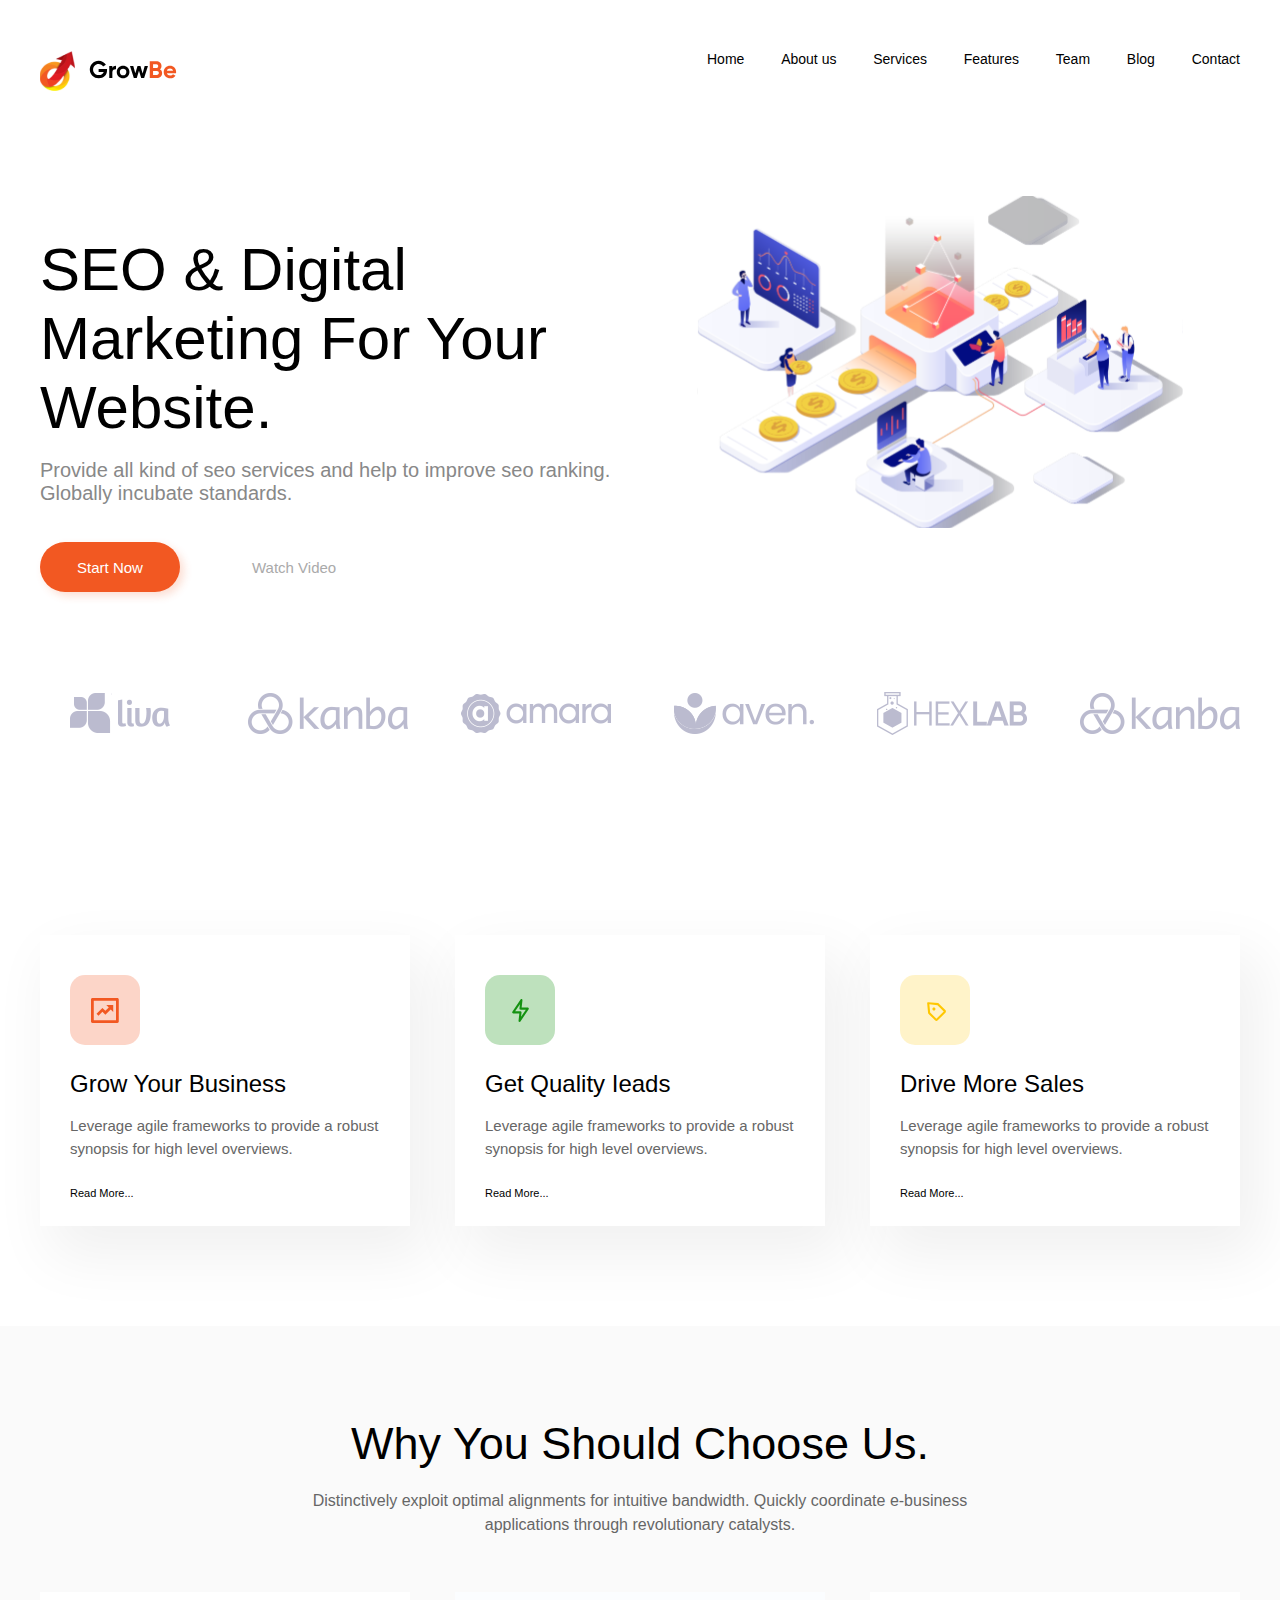
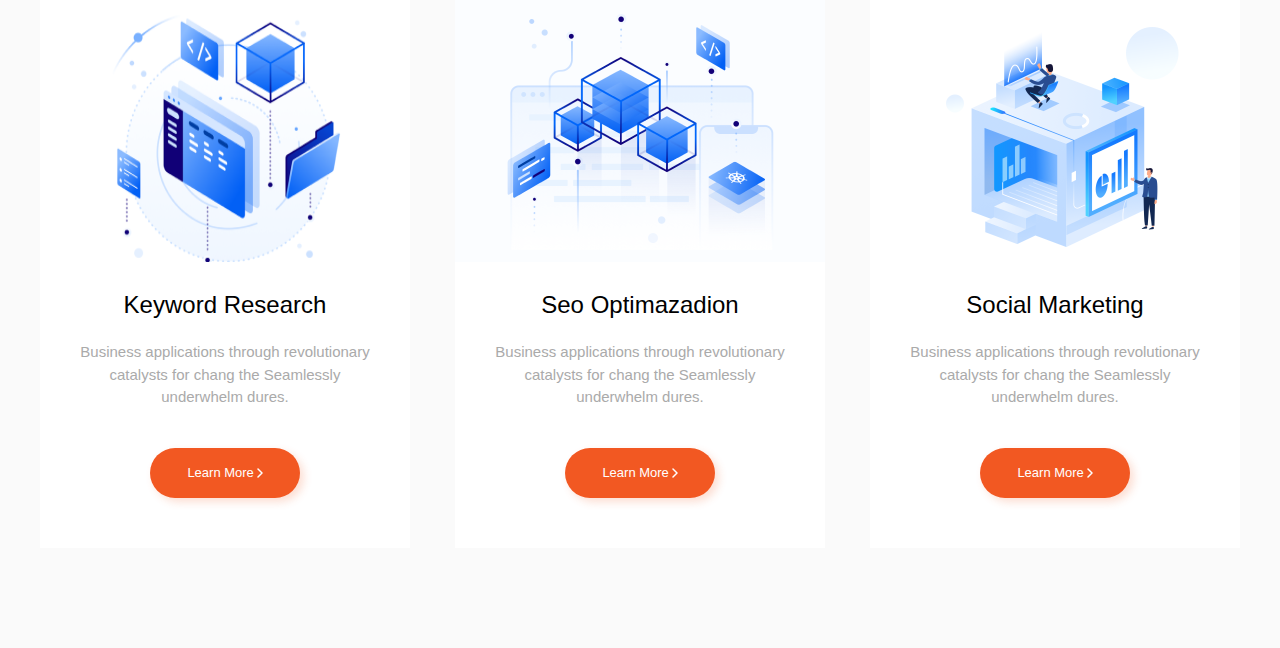
<file: index.html>
<!DOCTYPE html>
<html lang="en">
<head>
    <meta charset="UTF-8">
    <title>Title</title>
    <link rel="stylesheet" href="style.css">
</head>
<body>
    <header class="header_top">
        <div class="container">
            <article class="header_cont">
                <section class="header_logo">
                    <img src="/img/logo.svg">
                </section>
                <section class="header_menu">
                    <a class="header_link" href="#">Home</a>
                    <a class="header_link" href="#">About us</a>
                    <a class="header_link" href="#">Services</a>
                    <a class="header_link" href="#">Features</a>
                    <a class="header_link" href="#">Team</a>
                    <a class="header_link" href="#">Blog</a>
                    <a class="header_link" href="#">Contact</a>
                </section>
            </article>
        </div>
    </header>

    <main>

        <div class="container">
            <article class="top">
                <section class="top_content">
                    <div class="top_info">
                        <h1 class="info_title">
                            SEO & Digital
                            Marketing For Your
                            Website.
                        </h1>
                        <p class="info_text">Provide all kind of seo services and help to improve
                            seo ranking. Globally incubate standards.</p>
                    </div>
                    <div class="top_button">
                        <button class="button_start">
                            Start Now
                        </button>

<!--                        <button class="button_play">-->
<!--                            <img src="/img/top_icon.svg">-->
<!--                        </button>-->
                        <p class="button_text">Watch Video</p>

                    </div>
                </section>
                <section class="img_title">
                    <img class="top_img" src="/img/top1.svg">
                </section>
            </article>
            <article class="top_logos">
                <img class="top_logo" src="/img/top_logo1.svg">
                <img class="top_logo" src="/img/top_logo2.svg">
                <img class="top_logo" src="/img/top_logo3.svg">
                <img class="top_logo" src="/img/top_logo4.svg">
                <img class="top_logo" src="/img/top_logo5.svg">
                <img class="top_logo" src="/img/top_logo6.svg">
            </article>
        </div>

        <article class="container">
            <section class="features_top">
                <div class="features">
                    <div class="features_icon">
                        <img src="/img/icon.svg">
                    </div>
                    <h1 class="features_header">Grow Your Business</h1>
                    <p class="features_text">Leverage agile frameworks to provide a robust synopsis for high level overviews.</p>
                    <p class="features_mini">Read More...</p>
                </div>
                <div class="features">
                    <div class="features_icon">
                        <img src="/img/icon1.svg">
                    </div>
                    <h1 class="features_header">Get Quality Ieads</h1>
                    <p class="features_text">Leverage agile frameworks to provide a robust synopsis for high level overviews.</p>
                    <p class="features_mini">Read More...</p>
                </div>
                <div class="features">
                    <div class="features_icon">
                        <img src="/img/icon2.svg">
                    </div>
                    <h1 class="features_header">Drive More Sales</h1>
                    <p class="features_text">Leverage agile frameworks to provide a robust synopsis for high level overviews.</p>
                    <p class="features_mini">Read More...</p>
                </div>
            </section>
        </article>

        <div class="secation_container">
            <article class="container">
                <section class="secation_top">
                    <h1 class="secation_top_header">Why You Should Choose Us.</h1>
                    <p class="secation_top_text">Distinctively exploit optimal alignments for intuitive bandwidth. Quickly coordinate e-business
                        applications through revolutionary catalysts.</p>
                </section>
                <div class="secation">
                    <section class="secation_card">
                        <img class="illustration" src="/img/illustration1.png">
                        <h1 class="secation_header">Keyword Research</h1>
                        <div class="secation_text_container">
                            <p class="secation_text">Business applications through revolutionary catalysts for chang the Seamlessly underwhelm dures.</p>
                        </div>
                        <div class="secation_button_cont">
                            <button class="secation_button">
                                <div class="secation_button_info">
                                    <p class="secation_button_text">Learn More</p>
                                    <svg xmlns="http://www.w3.org/2000/svg" width="6" height="10" viewBox="0 0 6 10" fill="none">
                                        <path d="M1 9L5 5L1 1" stroke="white" stroke-width="1.5" stroke-linecap="round" stroke-linejoin="round"/>
                                    </svg>
                                </div>
                            </button>
                        </div>

                    </section>
                    <section class="secation_card">
                        <img class="illustration" src="/img/illustration2.png">
                        <h1 class="secation_header">Seo Optimazadion</h1>
                        <div class="secation_text_container">
                            <p class="secation_text">Business applications through revolutionary catalysts for chang the Seamlessly underwhelm dures.</p>
                        </div>
                        <div class="secation_button_cont">
                            <button class="secation_button">
                                <div class="secation_button_info">
                                    <p class="secation_button_text">Learn More</p>
                                    <svg xmlns="http://www.w3.org/2000/svg" width="6" height="10" viewBox="0 0 6 10" fill="none">
                                        <path d="M1 9L5 5L1 1" stroke="white" stroke-width="1.5" stroke-linecap="round" stroke-linejoin="round"/>
                                    </svg>
                                </div>
                            </button>
                        </div>
                    </section>
                    <section class="secation_card">
                        <img class="illustration" src="/img/illustration3.png">
                        <h1 class="secation_header">Social Marketing</h1>
                        <div class="secation_text_container">
                            <p class="secation_text">Business applications through revolutionary catalysts for chang the Seamlessly underwhelm dures.</p>
                        </div>
                        <div class="secation_button_cont">
                            <button class="secation_button">
                                <div class="secation_button_info">
                                    <p class="secation_button_text">Learn More</p>
                                    <svg xmlns="http://www.w3.org/2000/svg" width="6" height="10" viewBox="0 0 6 10" fill="none">
                                        <path d="M1 9L5 5L1 1" stroke="white" stroke-width="1.5" stroke-linecap="round" stroke-linejoin="round"/>
                                    </svg>
                                </div>
                            </button>
                        </div>
                    </section>
                </div>
            </article>
        </div>

    </main>

</body>
</html>
</file>
<file: style.css>
* {
    margin: 0;
    padding: 0;
    box-sizing: border-box;
    font-family: sans-serif;
}

.header_top {
}

.container {
    width: 1200px;
    margin: auto;
}

.header_cont {
    display: flex;
    justify-content: space-between;
    padding-top: 51px;
}

.header_menu {
    display: flex;
    justify-content: space-between;
    width: 533px;
}

.header_link {
    color: #000;
    font-size: 14px;
    font-style: normal;
    font-weight: 400;
    line-height: normal;
    text-decoration: none;
}

.top {
    margin-top: 80px;
    display: flex;
}
.top_button {
    display: flex;
    padding-top: 37px;
}

.info_title {
    color: #000;
    font-size: 60px;
    font-style: normal;
    font-weight: 400;
    line-height: normal;
}

.top_info {
    padding-top: 60px;
}

.button_info {
    display: flex;
}

.info_text {
    color: #888;
    font-size: 20px;
    font-style: normal;
    font-weight: 400;
    line-height: normal;
    padding-top: 17px;
}

.button_start {
    border-radius: 50px;
    background: #F25822;
    box-shadow: 4px 4px 8px 0px rgba(242, 88, 34, 0.20);
    width: 140px;
    height: 50px;
    flex-shrink: 0;
    border: #F25822;
    color: #FFF;
    font-size: 15px;
    font-style: normal;
    font-weight: 400;
    line-height: normal;
}

.button_text {
    color: #AAA;
    font-size: 15px;
    font-style: normal;
    font-weight: 400;
    line-height: normal;
    justify-content: center;
    margin-top: auto;
    margin-bottom: auto;
    padding-left: 72px;
}

.img_title {
    padding-left: 40px;
}

.top_img {
    width: 544px;
    height: 374px;
}

.top_logos {
    display: flex;
    height: 243px;
    justify-content: space-between;
}

.top_logo {
    margin-top: auto;
    margin-bottom: auto;
}

.features_top {
    display: flex;
    justify-content: space-between;
    padding-top: 100px;
    padding-bottom: 100px;
}

.features {
    width: 370px;
    height: 291px;
    background: #FFF;
    box-shadow: 15px 25px 56px 6px rgba(0, 0, 0, 0.06);
    padding-top: 40px;
    padding-left: 30px;
    padding-bottom: 25px;

}

.features_icon {
    width: 70px;
    height: 70px;
}

.features_header {
    color: #000;
    font-size: 24px;
    font-style: normal;
    font-weight: 400;
    line-height: normal;
    padding-top: 25px;
}

.features_text {
    width: 310px;
    color: #666;
    font-size: 15px;
    font-style: normal;
    font-weight: 400;
    line-height: 150%; /* 22.5px */
    padding-top: 17px;
}

.features_mini {
    color: #000;
    font-size: 11px;
    font-style: normal;
    font-weight: 400;
    line-height: 150%;
    padding-top: 25px;
}

.secation_container {
    background: #FAFAFA;
    padding-bottom: 100px;
}

.secation_top {
    width: 682px;
    margin-left: auto;
    margin-right: auto;
    padding-top: 92px;
}

.secation_top_header {
    text-align: center;
    color: #000;
    font-size: 45px;
    font-style: normal;
    font-weight: 400;
    line-height: normal;
}

.secation_top_text {
    color: #666;
    text-align: center;
    font-size: 16px;
    font-style: normal;
    font-weight: 400;
    line-height: 150%;
    padding-top: 19px;
}

.secation {
    display: flex;
    justify-content: space-between;
    padding-top: 55px;
}

.secation_card {
    width: 370px;
    background: #FFFFFF;
}

.secation_card:hover {
    background: #FFF;
    box-shadow: 15px 25px 56px 6px rgba(0, 0, 0, 0.06);

}

.illustration {
    width: 370px;
    height: 270px;
}

.secation_header {
    color: #000;
    font-size: 24px;
    font-style: normal;
    font-weight: 400;
    line-height: normal;
    padding-top: 25px;
    text-align: center;
}

.secation_text_container {
    padding-left: 30px;
    padding-right: 30px;
}

.secation_text {
    text-align: center;
    padding-top: 22px;
    color: #AAA;
    text-align: center;
    font-size: 15px;
    font-style: normal;
    font-weight: 400;
    line-height: 150%; /* 22.5px */
}

.secation_button_cont {
    display: flex;
    justify-content: center;
    padding-top: 39px;
    padding-bottom: 50px;
}



.secation_button {
    border-radius: 50px;
    background: #F25822;
    border: #F25822;
    box-shadow: 4px 4px 8px 0px rgba(242, 88, 34, 0.20);
    width: 150px;
    height: 50px;
    display: flex;
    align-items: center;
    justify-content: center;
}

.secation_button_info {
    width: 78px;
    display: flex;
    justify-content: space-around;
    align-items: center;
}

.secation_button_text {
    color: #FFF;
    text-align: center;
    font-size: 13px;
    font-style: normal;
    font-weight: 400;
    line-height: 150%; /* 19.5px */
}
</file>
